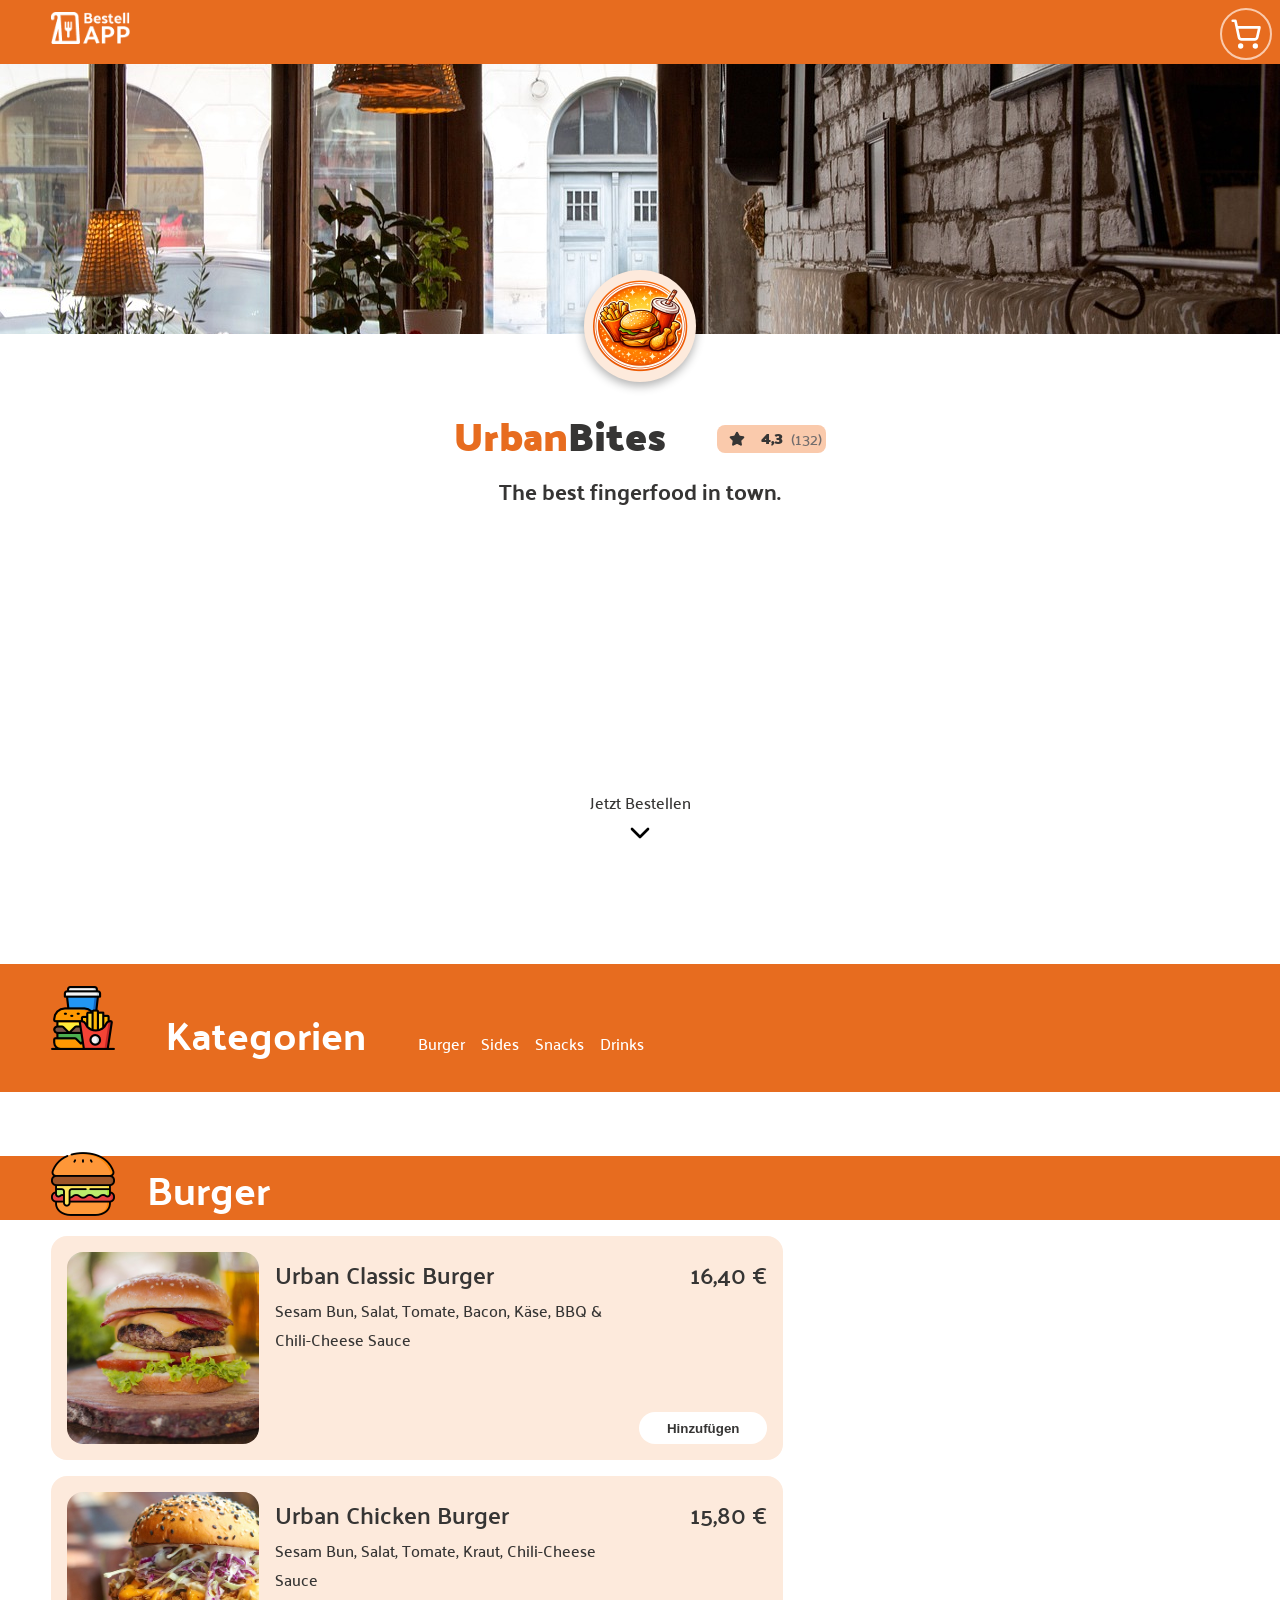
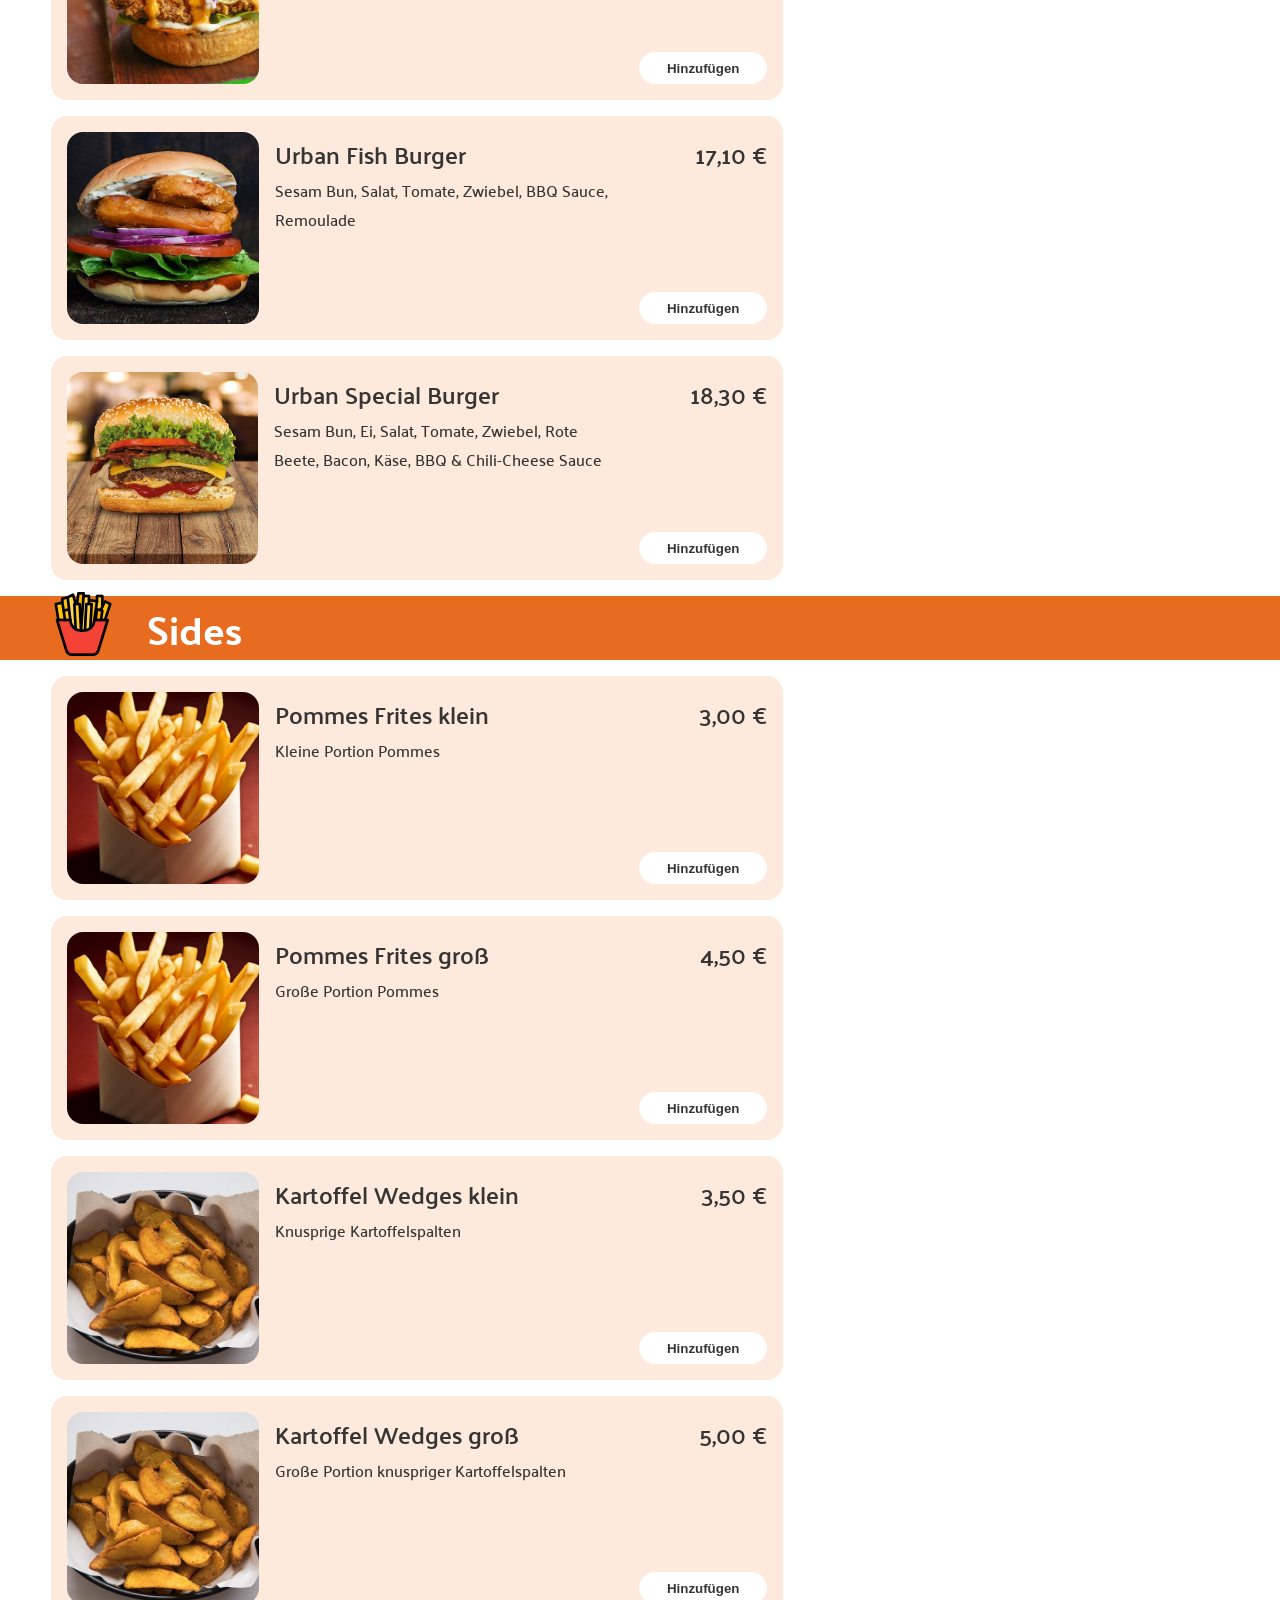
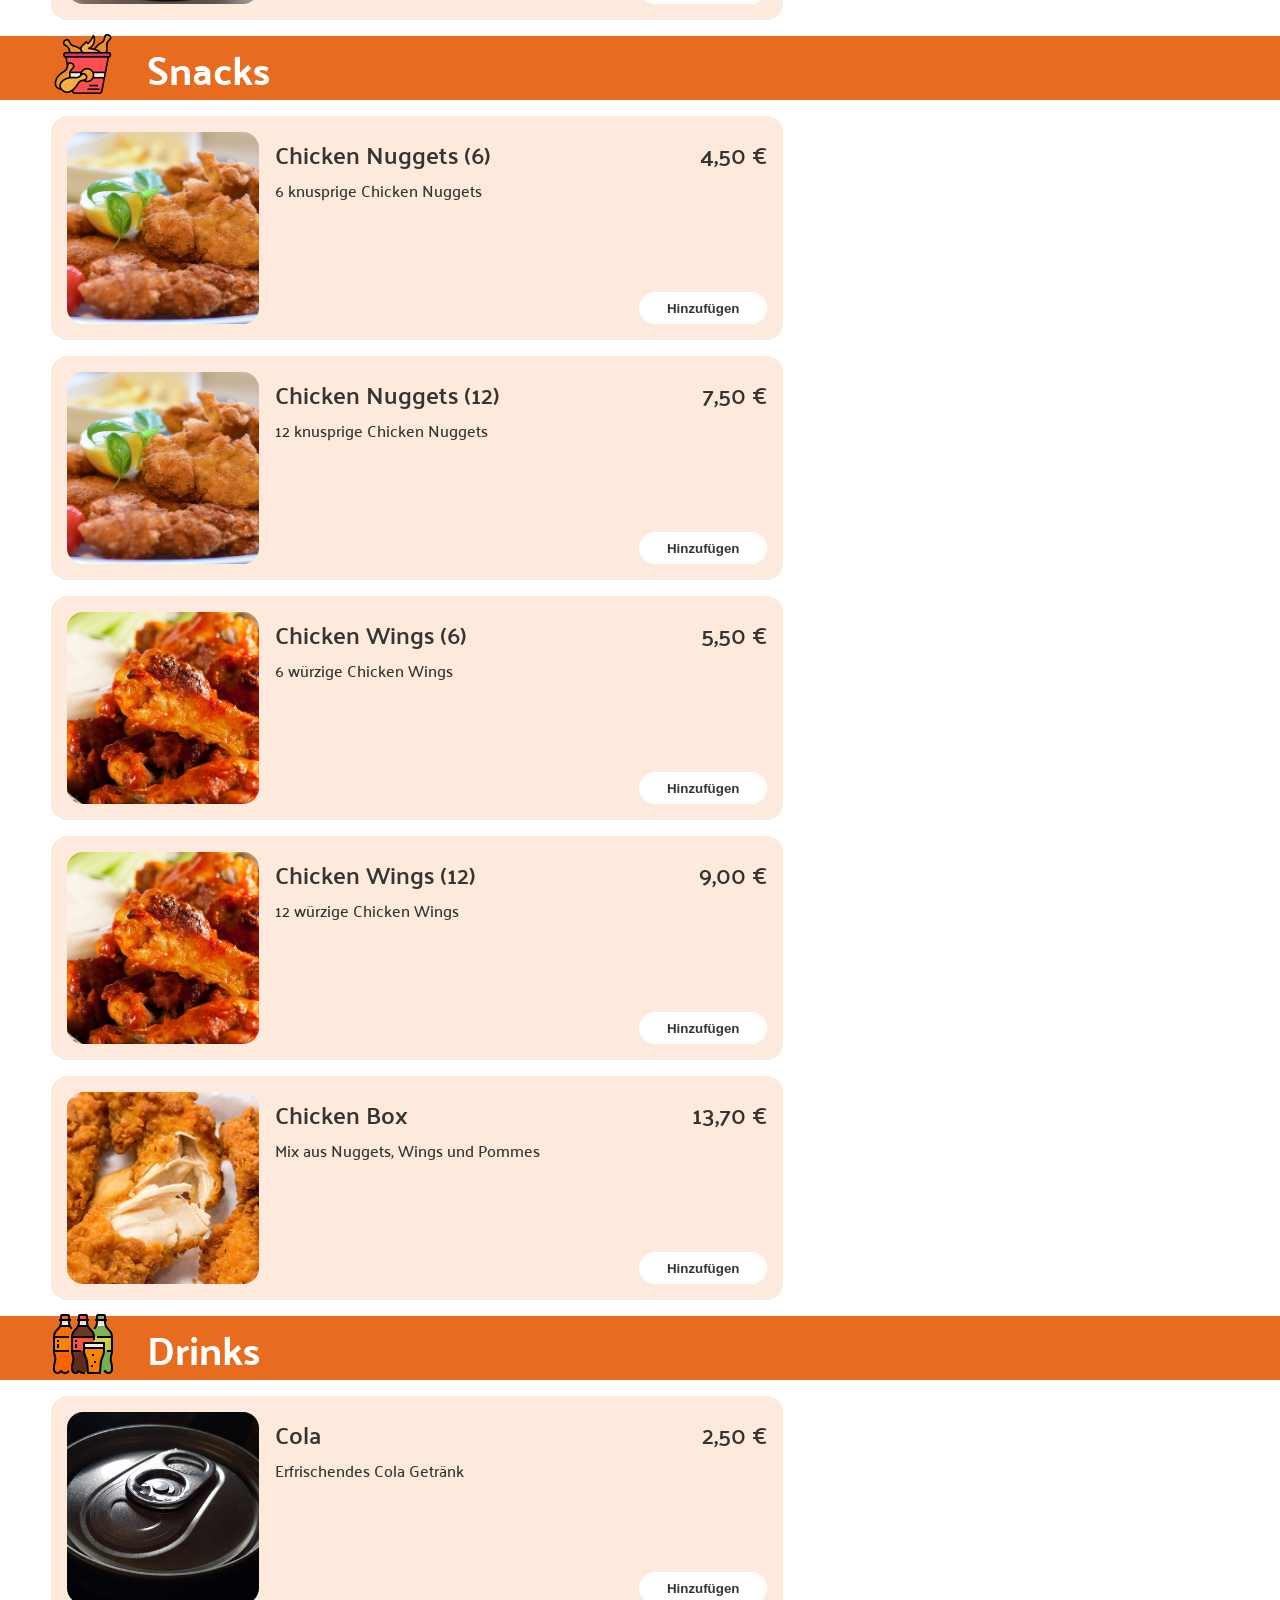
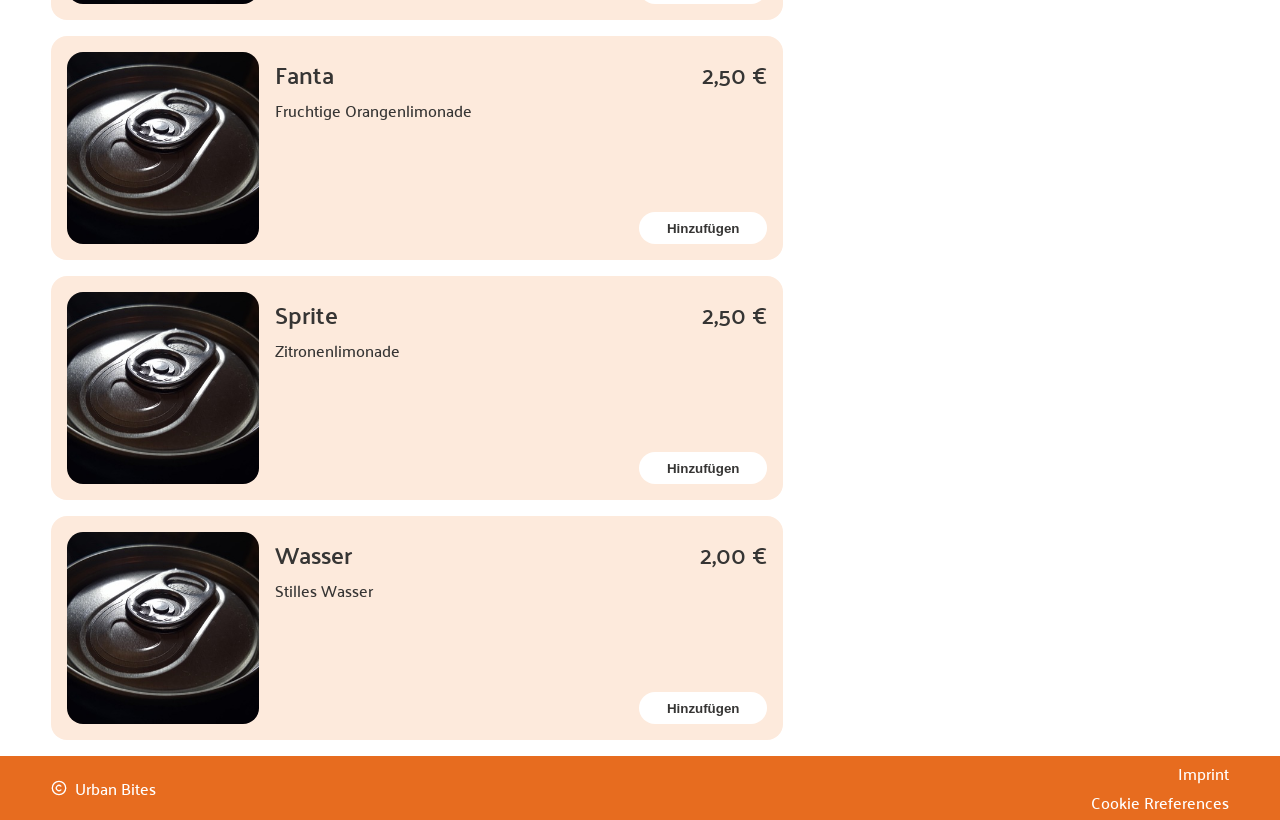
<file: index.html>
<!DOCTYPE html>
<html lang="de">

<head>
    <meta charset="UTF-8">
    <meta name="viewport" content="width=device-width, initial-scale=1.0">
    <title>Bestell App</title>

    <link rel="icon" type="image/x-icon" href="./assets/icons/shopping-cart.svg">

    <link rel="stylesheet" href="./styles/style.css">
    <link rel="stylesheet" href="./styles/standard.css">
    <link rel="stylesheet" href="./styles/assets.css">
    <link rel="stylesheet" href="./styles/fonts.css">
    <link rel="stylesheet" href="./styles/responsive.css">

    <script src="./scripts/main.js" defer></script>
    <script src="./scripts/template.js"></script>
    <script src="./scripts/menu.js"></script>

</head>

<body>

    <header>
        <div class="header-content max-content">
            <a href="./index.html">
                <img class="header-logo" src="./assets/images/Logo 02.png" alt="Kleines Logo">
            </a>
        </div>
    </header>

    <main>

        <section class="hero">

            <div class="hero-images">
                <img class="hero-img" src="./assets/images/hero.jpg" alt="Burger und Pommes Bild">
                <div class="outer-logo-ring">
                    <img class="hero-logo-img" src="./assets/images/hero-urban-bites-logo.png" alt="urban bites logo">
                </div>

            </div>

            <div class="hero-content">

                <div class="hero-review-and-title">
                    <div class="review-box">
                        <svg xmlns="http://www.w3.org/2000/svg" viewBox="0 0 24 24" fill="none" stroke="currentColor"
                            stroke-width="2" stroke-linecap="round" stroke-linejoin="round"
                            class="lucide lucide-star-icon lucide-star">
                            <path
                                d="M11.525 2.295a.53.53 0 0 1 .95 0l2.31 4.679a2.123 2.123 0 0 0 1.595 1.16l5.166.756a.53.53 0 0 1 .294.904l-3.736 3.638a2.123 2.123 0 0 0-.611 1.878l.882 5.14a.53.53 0 0 1-.771.56l-4.618-2.428a2.122 2.122 0 0 0-1.973 0L6.396 21.01a.53.53 0 0 1-.77-.56l.881-5.139a2.122 2.122 0 0 0-.611-1.879L2.16 9.795a.53.53 0 0 1 .294-.906l5.165-.755a2.122 2.122 0 0 0 1.597-1.16z" />
                        </svg>

                        <p class="average-count">4,3</p>
                        <p class="review-count">(132)</p>
                    </div>

                    <h1><span>Urban</span>Bites</h1>

                </div>

                <p class="sub-title">The best fingerfood in town.</p>

                <div class="order-now">
                    <p>Jetzt Bestellen</p>

                    <svg class="order-chevron-svg" xmlns="http://www.w3.org/2000/svg" viewBox="0 0 24 24" fill="none"
                        stroke="currentColor" stroke-width="2" stroke-linecap="round" stroke-linejoin="round"
                        class="lucide lucide-chevron-down-icon lucide-chevron-down">
                        <path d="m6 9 6 6 6-6" />
                    </svg>
                </div>

            </div>



        </section>

        <section class="categorie-navigation">
            <div class="categorie-content max-content">

                <img src="./assets/icons/categories/categories.png" alt="Burger Icon">
                <h2>Kategorien</h2>

                <nav>
                    <a href="#burger">Burger</a>
                    <a href="#sides">Sides</a>
                    <a href="#snacks">Snacks</a>
                    <a href="#drinks">Drinks</a>
                </nav>
            </div>
        </section>

        <section id="menu" class="dish-categories">
        </section>

        <section class="basket-section">

            <div class="basket">

                <button id="toggle-basket" class="svg-btn toggle-basket-btn">
                    <div class="basket-svg-bg">
                        <svg xmlns="http://www.w3.org/2000/svg" viewBox="0 0 24 24" fill="none" stroke="currentColor"
                            stroke-width="2" stroke-linecap="round" stroke-linejoin="round" class="shopping-icon">
                            <circle cx="8" cy="21" r="1" />
                            <circle cx="19" cy="21" r="1" />
                            <path
                                d="M2.05 2.05h2l2.66 12.42a2 2 0 0 0 2 1.58h9.78a2 2 0 0 0 1.95-1.57l1.65-7.43H5.12" />
                        </svg>

                        <span id="basket-count" class="basket-badge hidden">0</span>

                        <svg xmlns="http://www.w3.org/2000/svg" viewBox="0 0 24 24" fill="none" stroke="currentColor"
                            stroke-width="2" stroke-linecap="round" stroke-linejoin="round" class="x-icon">
                            <path d="M18 6 6 18" />
                            <path d="m6 6 12 12" />
                        </svg>
                    </div>
                </button>


                <div id="basket-content" class="basket-content">

                    <button class="delivery-toggle-button svg-btn" id="delivery-toggle">

                        <span class="highlight"></span>

                        <svg xmlns="http://www.w3.org/2000/svg" viewBox="0 0 24 24" fill="none" stroke="currentColor"
                            stroke-width="2" stroke-linecap="round" stroke-linejoin="round">
                            <path d="m18 14-1-3" />
                            <path d="m3 9 6 2a2 2 0 0 1 2-2h2a2 2 0 0 1 1.99 1.81" />
                            <path d="M8 17h3a1 1 0 0 0 1-1 6 6 0 0 1 6-6 1 1 0 0 0 1-1v-.75A5 5 0 0 0 17 5" />
                            <circle cx="19" cy="17" r="3" />
                            <circle cx="5" cy="17" r="3" />
                        </svg>

                        <div class="text-wrapper">
                            <span class="text delivery active">Lieferung</span>
                            <span class="text pickup">Abholung</span>
                        </div>

                        <svg xmlns="http://www.w3.org/2000/svg" viewBox="0 0 24 24" fill="none" stroke="currentColor"
                            stroke-width="2" stroke-linecap="round" stroke-linejoin="round">
                            <path
                                d="M2.048 18.566A2 2 0 0 0 4 21h16a2 2 0 0 0 1.952-2.434l-2-9A2 2 0 0 0 18 8H6a2 2 0 0 0-1.952 1.566z" />
                            <path d="M8 11V6a4 4 0 0 1 8 0v5" />
                        </svg>
                    </button>

                    <h3>Deine Bestellung</h3>

                    <div id="basket-items" class="basket-items">
                    </div>

                    <div id="basket-footer" class="basket-footer">
                    </div>
                </div>
            </div>

        </section>

    </main>

    <dialog id="order-dialog" closedby="any">
        <div class="dialog-content">
            <button id="close-dialog-btn" class="close-dialog-btn">X</button>
            <img src="./assets/images/delivery-bike.png" alt="Liefermann Bild">
            <p>Deine Bestellung ist unterwegs</p>
        </div>
    </dialog>

    <footer>
        <div class="footer-content max-content">
            <div class="copyright">
                <svg xmlns="http://www.w3.org/2000/svg" viewBox="0 0 24 24" fill="none" stroke="currentColor"
                    stroke-width="2" stroke-linecap="round" stroke-linejoin="round"
                    class="lucide lucide-copyright-icon lucide-copyright copyright-icon">
                    <circle cx="12" cy="12" r="10" />
                    <path d="M14.83 14.83a4 4 0 1 1 0-5.66" />
                </svg>
                <p>Urban Bites</p>
            </div>

            <div class="footer-links">
                <a href="./impressum.html">Imprint</a>
                <a href="#">Cookie Rreferences</a>
            </div>

        </div>
    </footer>



</body>

</html>
</file>
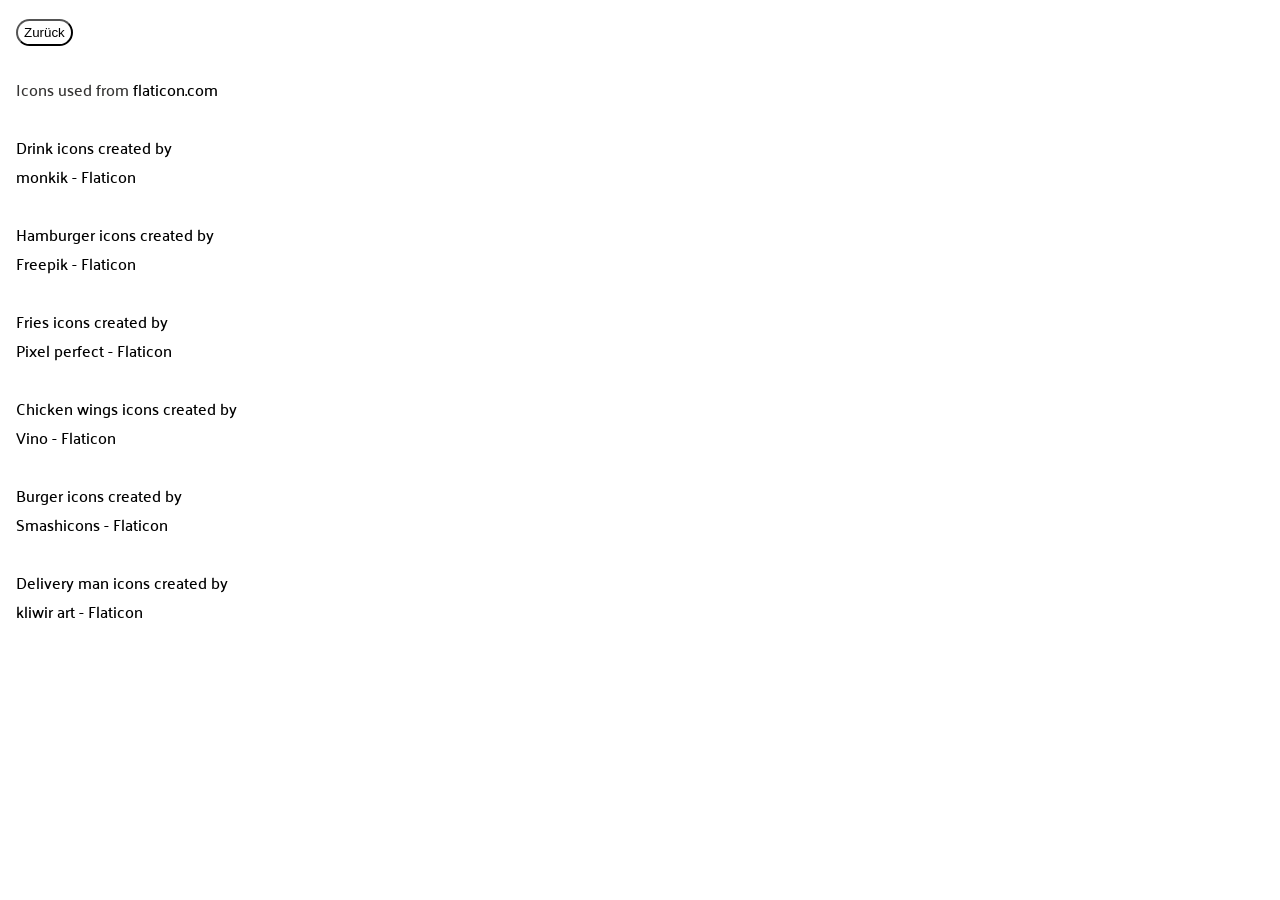
<file: impressum.html>
<!DOCTYPE html>
<html lang="de">

<head>
    <meta charset="UTF-8">
    <meta name="viewport" content="width=device-width, initial-scale=1.0">
    <title>Urban Bites Impressum</title>

    <link rel="stylesheet" href="./styles/style.css">
    <link rel="stylesheet" href="./styles/standard.css">
    <link rel="stylesheet" href="./styles/assets.css">
    <link rel="stylesheet" href="./styles/fonts.css">

</head>

<body>
    <main class="impressum-main">

        <a href="./index.html">
            <button>Zurück</button>
        </a>

        <br><br>

        Icons used from <a href="https://www.flaticon.com/" target="_blank">flaticon.com</a>

        <br><br>

        <a href="https://www.flaticon.com/free-icons/drink" title="drink icons" target="_blank">Drink icons created by
            <br>monkik - Flaticon
        </a>

        <br><br>

        <a href="https://www.flaticon.com/free-icons/hamburger" title="hamburger icons">Hamburger icons created by
            <br>Freepik - Flaticon
        </a>

        <br><br>

        <a href="https://www.flaticon.com/free-icons/fries" title="fries icons">Fries icons created by
            <br>Pixel perfect - Flaticon
        </a>

        <br><br>

        <a href="https://www.flaticon.com/free-icons/chicken-wings" title="chicken wings icons">Chicken wings icons
            created by
            <br> Vino - Flaticon
        </a>

        <br><br>

        <a href="https://www.flaticon.com/free-icons/burger" title="burger icons">Burger icons created by
            <br>Smashicons - Flaticon</a>

        <br><br>

        <a href="https://www.flaticon.com/free-icons/delivery-man" title="delivery man icons">Delivery man icons created by
            <br>kliwir art - Flaticon</a>
    </main>

</body>

</html>
</file>
<file: styles/style.css>
/* ================== GENERICS ================== */
.max-content {
    padding: 0 max(calc(50% - 720px), clamp(1rem, 4vw, 4rem));
}

.hidden {
    display: none;
}


/* ================== IMPRESSUM ================== */
.impressum-main {
    padding: 1rem;
}

.impressum-main a {
    color: #000000;
}


/* ================== HEADER ================== */
.header-content {
    display: flex;
    align-items: center;
}

.header-content a:hover {
    transform: scale(1);
}

.header-logo {
    height: 2rem;
}

/* ================== HERO ================== */
.hero {
    height: calc(100vh - 4rem);
    position: relative;
}

.hero-content {
    padding-top: 3rem;

    display: flex;
    flex-direction: column;
    align-items: center;
}

.hero-content span {
    color: var(--secondary-color);
}

.hero-images {
    padding: 1.5rem 1rem;
    height: 30vh;

    position: relative;
}

.hero-img {
    width: 100%;
    height: 100%;
    object-fit: cover;

    border-radius: 1rem;
}

.hero-logo-img {
    padding-top: 8px;

    height: 8rem;
    width: 8rem;
}

.outer-logo-ring {
    height: 7rem;
    width: 7rem;

    position: absolute;

    bottom: 1.5rem;
    left: 50%;
    transform: translate(-50%, 50%);

    border-radius: 50%;
    background-color: var(--asset-primary-color);

    box-shadow: 0 4px 10px rgba(0, 0, 0, 0.3);

    display: flex;
    justify-content: center;
    align-items: center;
}

.sub-title {
    font-size: 22px;
    font-weight: bold;
}

.order-now {
    position: absolute;
    bottom: clamp(1rem, 4vw, 4rem);

    display: flex;
    flex-direction: column;
    align-items: center;
}

.order-chevron-svg {
    stroke: #000000;
}


/* ================== MENU CATEGORIES ================== */
.categorie-navigation {
    margin: 4rem 0;
    background-color: var(--secondary-color);
    height: 8rem;

    display: flex;
    align-items: center;
}

.categorie-content {
    display: flex;
    flex-wrap: wrap;
    align-items: baseline;

    gap: clamp(1rem, 4vw, 4rem);
}

.categorie-content nav {
    display: flex;
    gap: 1rem;
}

.dish-header-content {
    width: 100%;

    display: flex;
    justify-content: start;
    align-items: center;

    gap: 2rem;
}

.dish-header-content img {
    align-self: flex-start;
}

.dish-header-content button {
    border: none;
}

.price-text {
    font-weight: 600;
    font-size: 24px;
}


/* ================== FOOTER ================== */
.footer-content {
    width: 100%;

    display: flex;
    justify-content: space-between;
    align-items: center;
}

.footer-links {
    display: flex;
    flex-direction: column;
    align-items: end;
}

.copyright-icon {
    height: 1rem;
    width: 1rem;
}

.copyright {
    display: flex;
    align-items: center;
    color: var(--primary-color);

    gap: 0.5rem;
}


/* ================== DIALOG ================== */
.dialog-content {
    background: var(--basket-primary-color);
    color: var(--asset-primary-color);
    padding: 1.5rem;
    border-radius: 1rem;
    text-align: center;
    width: clamp(8rem, 60vw, 16rem);

    position: relative;

    animation: popIn 0.2s ease;
}

.close-dialog-btn {
    position: absolute;
    top: 10px;
    right: 10px;

    background: none;
    border: none;
    color: var(--primary-color);
    cursor: pointer;
    font-size: 16px;
}

@keyframes popIn {
    from {
        transform: scale(0.8);
        opacity: 0;
    }

    to {
        transform: scale(1);
        opacity: 1;
    }
}
</file>
<file: styles/standard.css>
:root {
    --primary-color: #ffffff;
    --secondary-color: #E76C1F;
    --asset-primary-color: #FDEADC;
    --basket-primary-color: #363534;
    --highlight-color: #FACAAC;
}

::-webkit-scrollbar {
  width: 0.5rem;
}

::-webkit-scrollbar-track {
  background: var(--asset-primary-color);
}

::-webkit-scrollbar-thumb {
  background: var(--secondary-color);
  border: 1px solid var(--basket-primary-color);
}

@supports not selector(::-webkit-scrollbar) {
  body {
      scrollbar-color: var(--secondary-color)
                     var(--asset-primary-color);
  }
}

html {
    font-size: 16px;

    box-sizing: border-box;
    scroll-behavior: smooth;
}

body {
    margin: 0;
    background-color: var(--primary-color);
    color: var(--basket-primary-color);
    font-family: 'Palanquin';
}

dialog {
    border: none;
    padding: 0;
    background: transparent;
}

dialog::backdrop {
    background: rgba(0, 0, 0, 0.4);
}

p {
    margin-block-start: 0;
    margin-block-end: 0;
}

h1 {
    font-family: 'Palanquin Dark';
    font-size: 40px;

    margin-block-start: 0;
    margin-block-end: 0;
}

h2 {
    font-family: 'Palanquin';
    font-weight: bold;
    font-size: 40px;

    color: var(--primary-color);

    margin-block-start: 0;
    margin-block-end: 0;
}

h3 {
    font-family: 'Palanquin';
    font-weight: 600;
    font-size: 24px;

    margin-block-start: 0;
    margin-block-end: 0;
}

a {
    text-decoration: none;
    color: var(--primary-color);
    font-family: 'Palanquin';
    font-size: 1rem;
}

a:hover {
    transform: scale(1.2);
    text-decoration: underline;
}

svg {
    height: 2rem;
    width: 2rem;

    stroke: var(--primary-color);
}

button {
    background-color: var(--primary-color);
    padding: 4px 6px;
    border-radius: 1rem;
}

button:hover {
    cursor: pointer;
}

header {
    background-color: var(--secondary-color);
    height: 4rem;

    display: flex;
    align-items: center;
}

footer {
    background-color: var(--secondary-color);
    height: 4rem;

    display: flex;
    align-items: center;
}
</file>
<file: styles/assets.css>
/* ================== SVG BUTTON ================== */

.svg-btn {
    margin: 0;
    padding: 0;

    background: none;
    border: none;

    cursor: pointer;

    -webkit-tap-highlight-color: transparent;
}

/* ================== REVIEW BOX ================== */

.review-box {
    margin: 0 auto;
    padding: 2px 4px;
    background-color: var(--highlight-color);
    height: 1.5rem;
    width: fit-content;
    border-radius: 0.5rem;

    display: flex;
    align-items: center;
    gap: 0.5rem;
}

.review-box svg {
    height: 1rem;

    stroke: var(--basket-primary-color);
    fill: var(--basket-primary-color);
}

.review-count {
    color: #726D6D;
}

.average-count {
    font-family: 'Palanquin Dark';
    align-self: flex-end;
}

/* ================== DISH CARD ================== */
.dish-card {
    margin: 1rem 0;
    padding: 1rem;

    max-width: 700px;

    background-color: var(--asset-primary-color);
    border-radius: 1rem;
}

.dish-card img {
    height: 6rem;
    width: stretch;
    border-radius: 1rem;

    object-fit: cover;
}

.dish-card-footer {
    display: flex;
    justify-content: space-between;
    align-items: end;
}

.add-btn {
    width: 8rem;
    height: 2rem;
    font-weight: 600;
    border: none;

    color: var(--basket-primary-color);

    display: flex;
    justify-content: center;
    align-items: center;
    gap: 1rem;
}

.button-badge {
    background-color: var(--secondary-color);
    border-radius: 1rem;

    padding: 4px 8px;

    display: flex;
    justify-content: center;
    align-items: center;
    gap: 0.5rem;
}

.button-badge svg {
    height: 1rem;
    width: 1rem;
    stroke: var(--basket-primary-color);
}

.add-btn:hover {
    background-color: var(--highlight-color);
}

/* ================== BASKET ================== */
.basket-section {
    position: fixed;
    top: 0;
    left: 50%;
    transform: translateX(-50%);

    width: 100%;
    max-width: 1440px;
    pointer-events: none;
}

.basket {
    display: flex;
    flex-direction: column;
    align-items: flex-end;
    gap: 0.5rem;
}

.toggle-basket-btn {
    display: flex;
    justify-content: center;
    align-items: center;
    align-self: flex-end;

    pointer-events: auto;
}

.basket-svg-bg {
    position: relative;
    margin: 0.5rem;

    height: 3rem;
    width: 3rem;
    background-color: var(--secondary-color);
    border-radius: 50%;

    border: 2px solid var(--highlight-color);

    display: flex;
    justify-content: center;
    align-items: center;
}

.basket svg {
    height: 2rem;
    width: 2rem;
    stroke: var(--primary-color);
}

.basket-badge {
    position: absolute;
    top: 0;
    right: 0;

    background: var(--highlight-color);
    color: var(--primary-color);

    font-size: 0.7rem;
    font-weight: bold;

    padding: 2px 6px;
    border-radius: 50%;

    color: var(--basket-primary-color);

    transition: transform 0.2s ease;

    pointer-events: none;
}

.pop {
    transform: scale(1.3);
}

.shopping-icon,
.x-icon {
    position: absolute;
    top: 50%;
    left: 50%;

    transform: translate(-50%, -50%) scale(1);
    transition: transform 0.2s ease, opacity 0.2s ease;

    width: 2rem;
    height: 2rem;
}

.shopping-icon {
    opacity: 1;
    transform: translate(-50%, -50%) scale(1);
}

.x-icon {
    opacity: 0;
    transform: translate(-50%, -50%) scale(0.8);
}

.basket-open .basket-badge {
    opacity: 0;
    transform: scale(0.8);
}

.basket-open .shopping-icon {
    opacity: 0;
    transform: translate(-50%, -50%) scale(0.8);
}

.basket-open .x-icon {
    opacity: 1;
    transform: translate(-50%, -50%) scale(1);
}


.basket-content {
    width: 100%;
    height: calc(100vh - 4.5rem);

    background-color: var(--basket-primary-color);
    color: var(--asset-primary-color);

    border-radius: 1.5rem;

    display: flex;
    flex-direction: column;
    align-items: end;
    gap: 0.5rem;

    opacity: 0;
    transform: scale(0.6) translate(50%, -50%);
    transition: opacity 0.2s ease, transform 0.25s ease;
}

.delivery-toggle-button {
    margin: 1rem;
    padding: 0.5rem 1rem;

    border: 2px solid var(--highlight-color);

    position: relative;
    display: flex;
    align-items: center;
}

.delivery-toggle-button svg {
    height: 1.5rem;
    width: 1.5rem;

    margin-left: 8px;
    margin-right: 8px;

    stroke: var(--primary-color);

    z-index: 1;
}

.highlight {
    position: absolute;
    left: 1rem;
    top: 50%;
    transform: translate(0, -50%);

    width: 8rem;
    height: 2rem;

    background-color: var(--secondary-color);
    border-radius: 1rem;

    transition: transform 0.25s ease;
    pointer-events: none;
}

.delivery-toggle-button.pickup .highlight {
    transform: translate(3rem, -50%);
}

.text-wrapper {
    position: relative;
    height: 1rem;
    width: 6rem;

    display: flex;
    justify-content: center;
    align-items: center;
}

.text {
    position: absolute;
    transition: 0.25s ease;


    font-weight: bold;
    color: var(--primary-color);

    opacity: 0;
    transform: translateY(8px);
}

.text.active {
    opacity: 1;
    transform: translateY(0);
}

.highlight.active {
    transform: translateY(100%);
}

.basket-content h3 {
    margin: 0 1rem;
}


.basket-content.open {
    opacity: 1;
    transform: scale(1) translate(0);
    pointer-events: auto;
}

.is-empty-card {
    padding: 2rem 0;

    display: flex;
    flex-direction: column;
    align-items: center;

    align-self: center;

    gap: 1rem;
}

.is-empty-card svg {
    height: 4rem;
    width: 4rem;

    stroke: var(--asset-primary-color);
}

.basket-card {
    padding: 0.5rem 1rem;
    background-color: var(--asset-primary-color);
    border-top-left-radius: 1.5rem;
    border-bottom-left-radius: 1.5rem;

    color: var(--basket-primary-color);
    font-weight: bold;
    font-size: 1.5rem;
}

.amount-container {
    display: flex;
    justify-content: space-between;
}

.amount-controller {
    display: flex;
    gap: 1rem;
}

.amount-container svg {
    stroke: var(--basket-primary-color);
}

.basket-items {
    width: clamp(16rem, 90%, 20rem);
    display: flex;
    flex-direction: column;
    margin: 0 1rem;

    overflow-y: auto;
    flex: 1;

    max-height: 50vh;

    gap: 0.5rem;
}

.basket-items.empty {
    align-self: center;
}

.basket-footer {
    width: 16rem;
    margin: 0 1rem;
    margin-bottom: 1rem;

    display: flex;
    flex-direction: column;
    align-items: end;
}

.delivery-info {
    font-size: 14px;
    color: var(--highlight-color);
    margin-top: 0.5rem;
}

.subtotal,
.delivery-fee,
.total {
    width: 100%;

    display: flex;
    justify-content: space-between;
}

hr {
    width: 100%;
    color: var(--highlight-color);
}

.order-btn {
    background-color: var(--secondary-color);

    margin-top: 0.5rem;
    padding: 0.5rem 1rem;
    font-size: 1.5rem;
    font-weight: bold;

    border: 2px solid var(--highlight-color);
}
</file>
<file: styles/fonts.css>
@font-face {
    font-family: 'Palanquin';
    src: url('../assets/fonts/Palanquin/Palanquin-Bold.woff2') format('woff2'),
        url('../assets/fonts/Palanquin/Palanquin-Bold.woff') format('woff');
    font-weight: bold;
    font-style: normal;
    font-display: swap;
}

@font-face {
    font-family: 'Palanquin';
    src: url('../assets/fonts/Palanquin/Palanquin-Medium.woff2') format('woff2'),
        url('../assets/fonts/Palanquin/Palanquin-Medium.woff') format('woff');
    font-weight: 500;
    font-style: normal;
    font-display: swap;
}

@font-face {
    font-family: 'Palanquin';
    src: url('../assets/fonts/Palanquin/Palanquin-SemiBold.woff2') format('woff2'),
        url('../assets/fonts/Palanquin/Palanquin-SemiBold.woff') format('woff');
    font-weight: 600;
    font-style: normal;
    font-display: swap;
}

@font-face {
    font-family: 'Palanquin Dark';
    src: url('../assets/fonts/Palanquin_Dark/PalanquinDark-Bold.woff2') format('woff2'),
        url('../assets/fonts/Palanquin_Dark/PalanquinDark-Bold.woff') format('woff');
    font-weight: bold;
    font-style: normal;
    font-display: swap;
}
</file>
<file: styles/responsive.css>
/* mobile per default */

/* TABLET */
@media (min-width: 768px) {

    .hero-images {
        padding: 0;
    }

    .hero-img {
        border-radius: 0;
    }

    .outer-logo-ring {
        bottom: 0.5rem;
    }

    .hero-content {
        padding-top: 4rem;
    }

    .hero-review-and-title {
        display: flex;
        flex-direction: row-reverse;
        align-items: center;

        gap: clamp(1rem, 4vw, 4rem);
    }

    .review-box {
        margin-top: 0.5rem;
    }

    .dish-card {
        display: flex;
        justify-content: space-between;

        gap: 1rem;
    }

    .dish-card img {
        height: 12rem;
        width: 12rem;
    }

    .dish-image-and-text-container {
        display: flex;
        gap: 1rem;
    }

    .dish-card-footer {
        display: flex;
        flex-direction: column;
    }

    .basket-content {
        width: 30rem;
    }
}

/* DESKTOP */
@media (min-width: 1024px) {}
</file>
